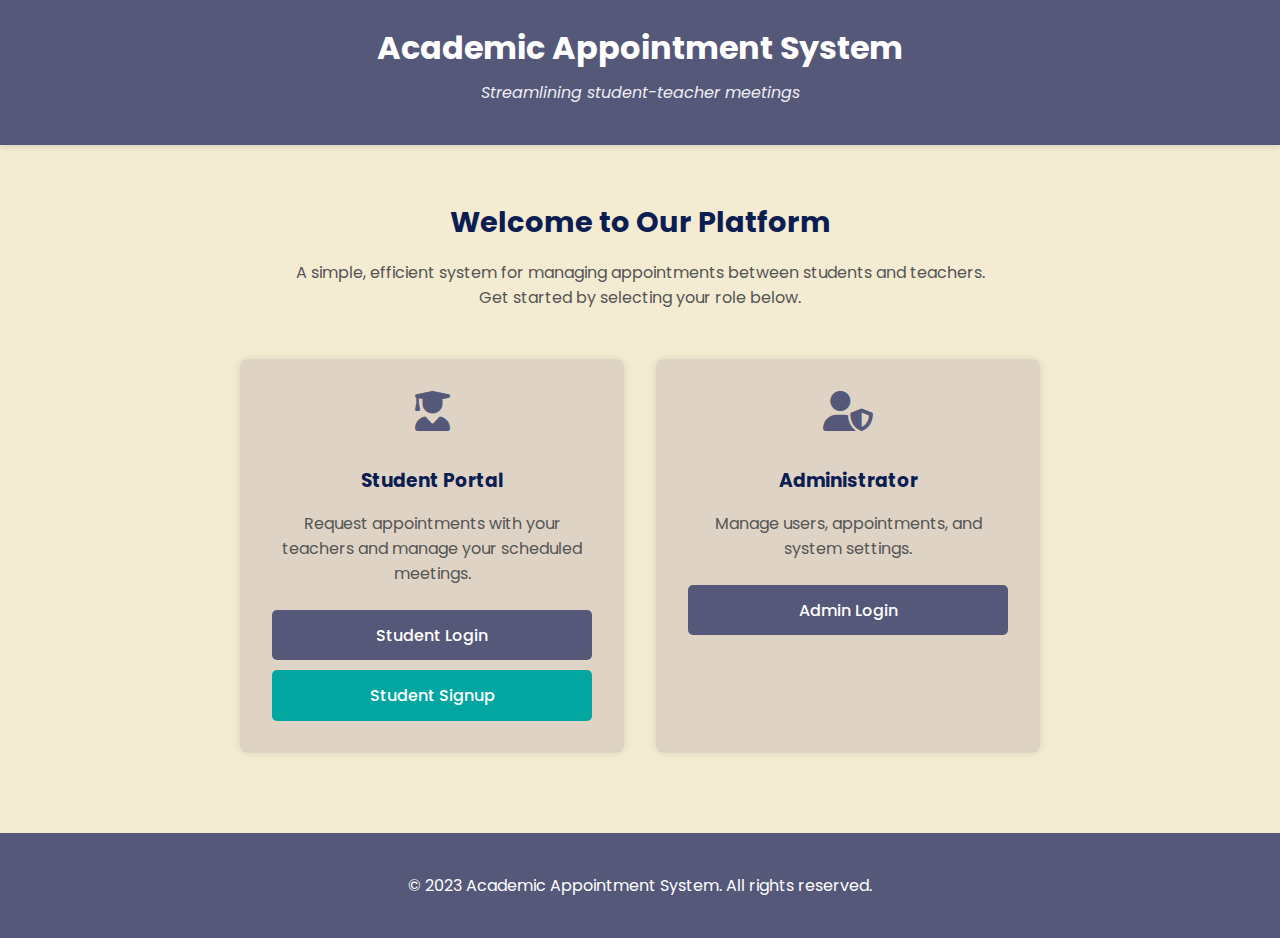
<file: index.html>
<!DOCTYPE html>
<html lang="en">
<head>
  <meta charset="UTF-8" />
  <meta name="viewport" content="width=device-width, initial-scale=1.0"/>
  <title>Academic Appointment System</title>
  
  <!-- Fonts and Icons -->
  <link rel="stylesheet" href="https://cdnjs.cloudflare.com/ajax/libs/font-awesome/6.5.0/css/all.min.css"/>
  <link href="https://fonts.googleapis.com/css2?family=Poppins&display=swap" rel="stylesheet"/>

  <!-- Styles -->
  <style>
    body {
      font-family: 'Poppins', sans-serif;
      background-color: #F4EBD3;
      margin: 0;
      padding: 0;
      min-height: 100vh;
      display: flex;
      flex-direction: column;
    }

    header {
      background-color: #555879;
      color: white;
      padding: 1.5rem;
      text-align: center;
      box-shadow: 0 2px 5px rgba(0,0,0,0.1);
    }

    h1 {
      margin: 0;
      font-size: 2rem;
    }

    .tagline {
      font-style: italic;
      margin-top: 0.5rem;
      opacity: 0.9;
    }

    main {
      flex: 1;
      padding: 2rem;
      max-width: 800px;
      margin: 0 auto;
      width: 100%;
    }

    .welcome-section {
      text-align: center;
      margin-bottom: 3rem;
    }

    .welcome-section h2 {
      color: #0B1D51;
      font-size: 1.8rem;
      margin-bottom: 1rem;
    }

    .welcome-section p {
      color: #555;
      max-width: 700px;
      margin: 0 auto 2rem;
      line-height: 1.6;
    }

    .card-container {
      display: grid;
      grid-template-columns: repeat(auto-fit, minmax(300px, 1fr));
      gap: 2rem;
      margin-top: 2rem;
    }

    .card {
      background-color: #DED3C4;
      border-radius: 8px;
      padding: 2rem;
      box-shadow: 0 0 10px rgba(0,0,0,0.1);
      transition: transform 0.3s ease;
      text-align: center;
    }

    .card:hover {
      transform: translateY(-5px);
    }

    .card i {
      font-size: 2.5rem;
      color: #555879;
      margin-bottom: 1rem;
    }

    .card h3 {
      color: #0B1D51;
      margin-bottom: 1rem;
    }

    .card p {
      color: #555;
      margin-bottom: 1.5rem;
    }

    .btn {
      display: inline-block;
      padding: 0.8rem 1.5rem;
      background-color: #555879;
      color: white;
      text-decoration: none;
      border-radius: 5px;
      transition: background 0.3s;
      font-weight: 500;
      width: 100%;
      box-sizing: border-box;
    }

    .btn:hover {
      background-color: #3d3f5f;
    }

    .btn-secondary {
      background-color: #03A6A1;
      margin-top: 10px;
    }

    .btn-secondary:hover {
      background-color: #02817e;
    }

    footer {
      background-color: #555879;
      color: white;
      text-align: center;
      padding: 1.5rem;
      margin-top: 3rem;
    }

    @media (max-width: 768px) {
      .card-container {
        grid-template-columns: 1fr;
      }
      
      header h1 {
        font-size: 1.5rem;
      }
    }
  </style>
</head>
<body>
  <header>
    <h1>Academic Appointment System</h1>
    <p class="tagline">Streamlining student-teacher meetings</p>
  </header>

  <main>
    <section class="welcome-section">
      <h2>Welcome to Our Platform</h2>
      <p>A simple, efficient system for managing appointments between students and teachers. Get started by selecting your role below.</p>
    </section>

    <div class="card-container">
      <!-- Student Section -->
      <div class="card">
        <i class="fas fa-user-graduate"></i>
        <h3>Student Portal</h3>
        <p>Request appointments with your teachers and manage your scheduled meetings.</p>
        <a href="login.html?role=student" class="btn">Student Login</a>
        <a href="signup.html?role=student" class="btn btn-secondary">Student Signup</a>
      </div>

      <!-- Admin Section -->
      <div class="card">
        <i class="fas fa-user-shield"></i>
        <h3>Administrator</h3>
        <p>Manage users, appointments, and system settings.</p>
        <a href="login.html?role=admin" class="btn">Admin Login</a>
      </div>
    </div>
  </main>

  <footer>
    <p>&copy; 2023 Academic Appointment System. All rights reserved.</p>
  </footer>
</body>
</html>
</file>
